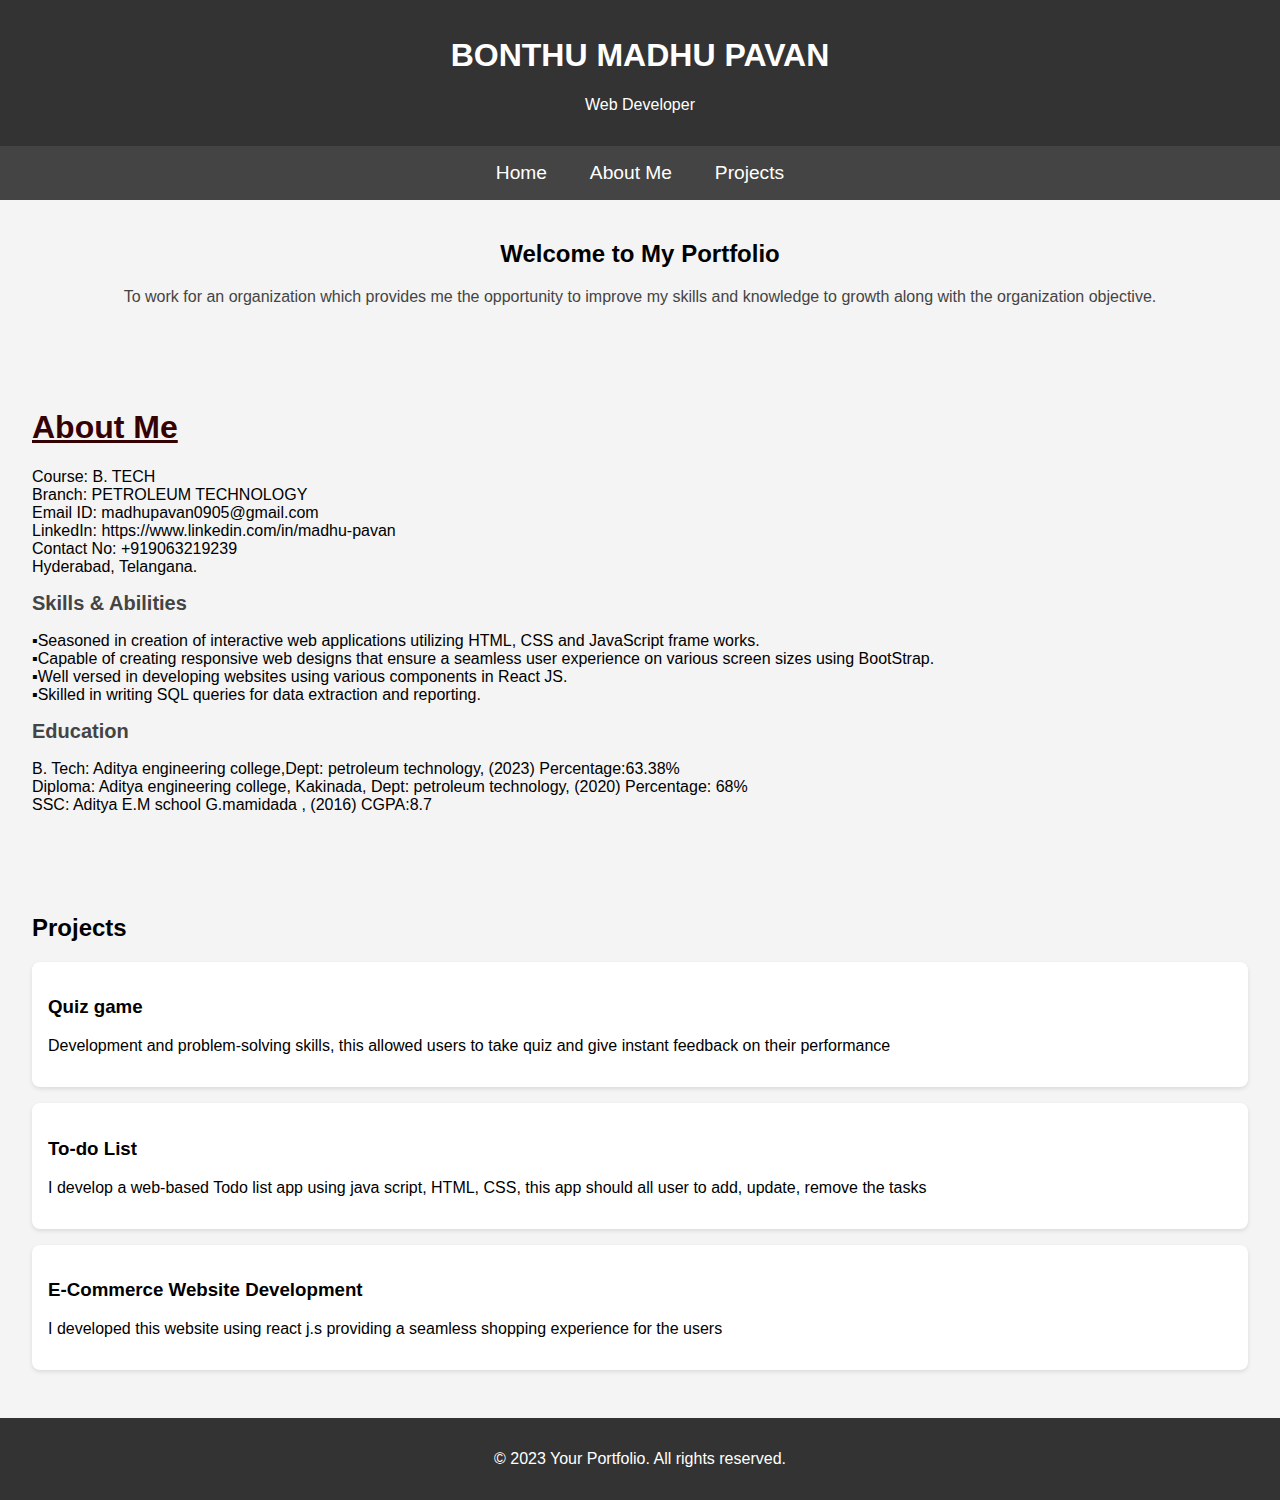
<file: portpolo/portfilo.html>
<!DOCTYPE html>
<html lang="en">
<head>
  <meta charset="UTF-8">
  <meta name="viewport" content="width=device-width, initial-scale=1.0">
  <title>Your Portfolio</title>
  <style>
    body {
      font-family: 'Arial', sans-serif;
      margin: 0;
      padding: 0;
      box-sizing: border-box;
      background-color: #f4f4f4;
    }

    header {
      background-color: #333;
      color: white;
      text-align: center;
      padding: 1em;
    }

    nav {
      background-color: #444;
      padding: 1em;
      text-align: center;
    }

    nav a {
      color: white;
      text-decoration: none;
      margin: 0 1em;
      font-size: 1.2em;
    }

    section {
      padding: 2em;
    }

    .project {
      margin-bottom: 1em;
      padding: 1em;
      background-color: white;
      border-radius: 8px;
      box-shadow: 0 2px 4px rgba(0, 0, 0, 0.1);
    }

    footer {
      background-color: #333;
      color: white;
      text-align: center;
      padding: 1em;
    } #home{
        text-align: center;
        padding:20px;
 
    }
   
    #home p{ 
        padding-bottom:10px;
        text-align: center;
        margin: 10px;
        margin-bottom: 20px;
        color: #444;
    }
   #home h2{
    color: #000;
   }
    
  </style>
</head>
<body>
  <header>
    <h1>BONTHU MADHU PAVAN </h1>
    <p>Web Developer</p>
  </header>

  <nav>
    <a href="#home">Home</a>
    <a href="#about">About Me</a>
    <a href="#projects">Projects</a>
  </nav>

  <section id="home">
    <h2>Welcome to My Portfolio</h2>
  <p>To work for an organization which provides me the opportunity to improve my skills and knowledge to growth along with the organization objective.  </p>
  </section>

  <section id="about">
    <h1 style="color: #340202; text-decoration:underline;">About Me</h1>
    <p>Course: B. TECH  <br>                                                                                      
        Branch: PETROLEUM TECHNOLOGY <br>
        Email ID: madhupavan0905@gmail.com   <br>                                                          
        LinkedIn:  https://www.linkedin.com/in/madhu-pavan <br>
         Contact No: +919063219239 <br>
         Hyderabad, Telangana. 
        <h2 style="color: #444; font-size: 20px;">Skills & Abilities </h2>
        ▪Seasoned in creation of interactive web applications utilizing HTML, CSS and JavaScript frame works. <br> 
        ▪Capable of creating responsive web designs that ensure a seamless user experience on various screen sizes using BootStrap. <br> 
        ▪Well versed in developing websites using various components in React JS. <br>
        ▪Skilled in writing SQL queries for data extraction and reporting.  <br> 
        <h2 style="color: #444; font-size: 20px;">Education</h2>
        B. Tech: Aditya engineering college,Dept: petroleum technology, (2023) Percentage:63.38% <br>
     
        Diploma: Aditya engineering college, Kakinada, Dept: petroleum technology, (2020) Percentage: 68% <br>
     
        SSC: Aditya E.M school G.mamidada , (2016) CGPA:8.7 <br></p>
  </section>

  <section id="projects">
    <h2>Projects</h2>
    <div id="project-list"></div>
  </section>

  <footer>
    <p>&copy; 2023 Your Portfolio. All rights reserved.</p>
  </footer>

  <script>
    // Sample project data
    const projects = [
      { title: 'Quiz game ', description: 'Development and problem-solving skills, this allowed users to take quiz and give instant feedback on their performance' },
      { title: 'To-do List ', description: 'I develop a web-based Todo list app using java script, HTML, CSS, this app should all user to add, update, remove the tasks' },
      { title: 'E-Commerce Website Development', description: 'I developed this website using react j.s   providing a seamless shopping experience for the users ' }
    ];

    // Display projects dynamically
    const projectList = document.getElementById('project-list');
    projects.forEach(project => {
      const projectElement = document.createElement('div');
      projectElement.classList.add('project');
      projectElement.innerHTML = `<h3>${project.title}</h3><p>${project.description}</p>`;
      projectList.appendChild(projectElement);
    });
  </script>
</body>
</html>
</file>
